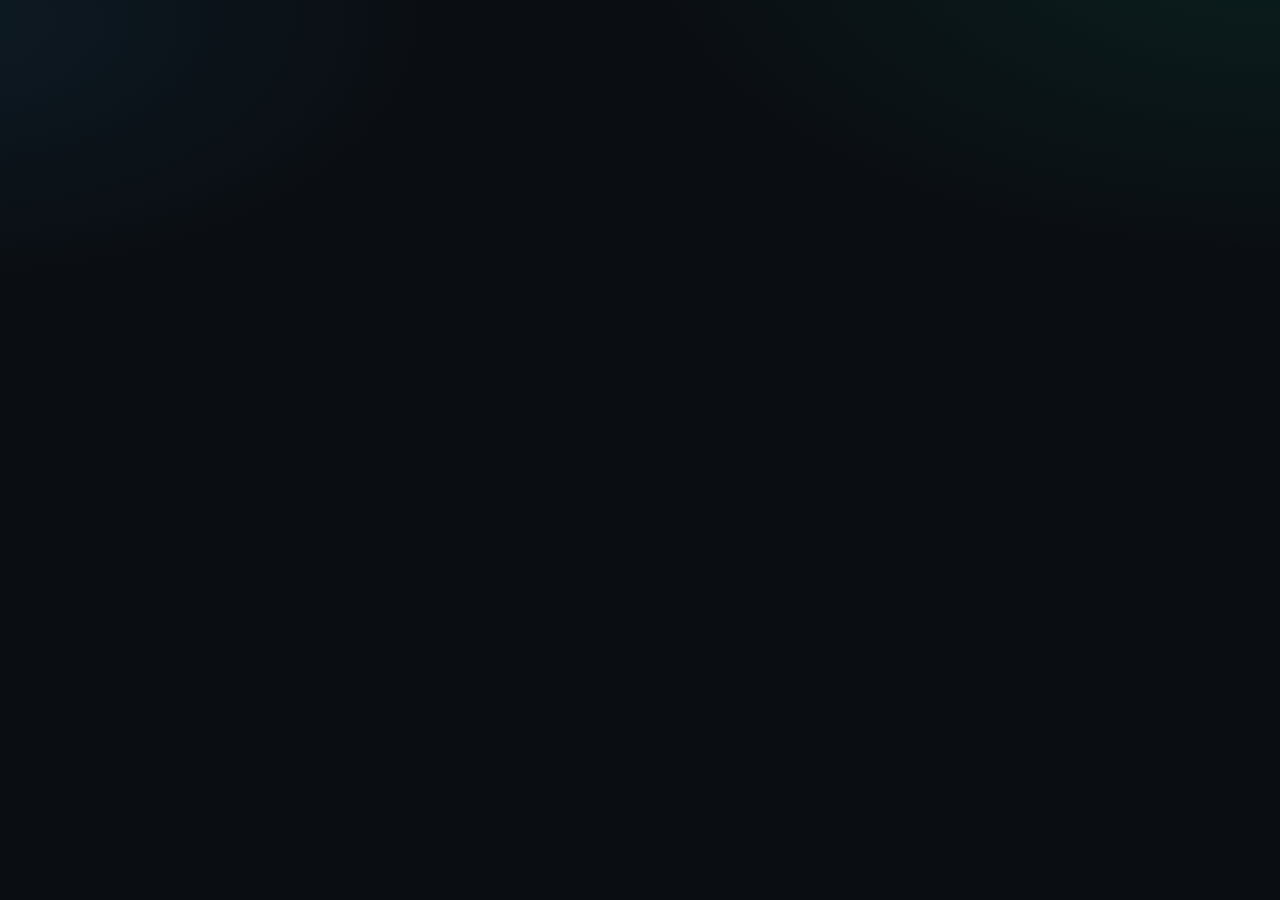
<file: app/index.html>
<!doctype html>
<html lang="ar" dir="rtl">
<head>
  <meta charset="utf-8" />
  <meta name="viewport" content="width=device-width, initial-scale=1, viewport-fit=cover" />
  <meta name="theme-color" content="#0a0e13" />
  <title>Ikbel Coaching</title>
  <link rel="manifest" href="manifest.webmanifest" />
  <link rel="apple-touch-icon" href="icons/icon-192.png" />
  <link rel="preconnect" href="https://fonts.googleapis.com" />
  <link rel="preconnect" href="https://fonts.gstatic.com" crossorigin />
  <link href="https://fonts.googleapis.com/css2?family=Cairo:wght@400;500;600;700;800&display=swap" rel="stylesheet" />
  <link rel="stylesheet" href="styles.css" />
</head>
<body>

<!-- ============ AUTH SCREEN ============ -->
<div id="auth" class="wrap hide">
  <div class="auth-hero">
    <div class="brand">
      <span class="logo">IK</span> Ikbel Coaching
    </div>
    <p class="muted" style="margin-top:10px">تابع تقدّمك و اوصل لهدفك.</p>
  </div>
  <div class="card">
    <h2 id="authTitle">دخول</h2>
    <div id="nameField" class="hide">
      <label>اسمك</label>
      <input id="fullName" type="text" placeholder="مثلا: أحمد بن علي" autocomplete="name" />
      <label>رقم الواتساب <span style="color:var(--brand-2)">*</span></label>
      <input id="signupPhone" type="tel" inputmode="tel" placeholder="مثلا: 21612345678" autocomplete="tel" required />
      <p class="small muted" style="margin:6px 2px 0">ضروري — باش الكوتش ينجّم يبعثلك تذكير و ملاحظات.</p>
    </div>
    <label>الإيميل</label>
    <input id="email" type="email" placeholder="you@email.com" autocomplete="email" />
    <label>كلمة السر</label>
    <input id="password" type="password" placeholder="••••••••" autocomplete="current-password" />
    <div class="spacer"></div>
    <button id="authBtn" class="full">دخول</button>
    <p class="small center muted" style="margin-top:14px">
      <span id="authSwitchText">حريف جديد؟</span>
      <a href="#" id="authSwitch" class="link">اعمل حساب</a>
    </p>
    <p id="authMsg" class="small center" style="min-height:18px"></p>
  </div>
</div>

<!-- ============ MAIN APP ============ -->
<div id="app" class="hide">
  <div class="topbar">
    <div class="brand"><span class="logo">IK</span> <span id="hiName">Ikbel Coaching</span></div>
    <button class="ghost small" id="signout" style="padding:7px 12px">خروج</button>
  </div>

  <div class="wrap">
    <!-- ---- TAB: TODAY ---- -->
    <section id="tab-today" class="tab">
      <div class="card">
        <h3>برنامج اليوم</h3>
        <p class="muted small" id="todayDate"></p>
        <p>تبعت نظامك الغذائي اليوم؟</p>
        <div class="row">
          <button id="adhereYes" class="ghost full">✅ إيه، تبعت</button>
          <button id="adhereNo" class="ghost full">❌ لا، ما تبعتش</button>
        </div>
        <label>ملاحظة (اختياري)</label>
        <input id="adhereNote" type="text" placeholder="مثلا: فوّتت وجبة، كليت برّا..." />
      </div>

      <div class="card">
        <h3>سجّل الوزن و القياسات</h3>
        <div class="grid2">
          <div><label>الوزن (كغ)</label><input id="w_weight" type="number" step="0.1" inputmode="decimal" /></div>
          <div><label>الخصر (صم)</label><input id="w_waist" type="number" step="0.1" inputmode="decimal" /></div>
          <div><label>الوَرك (صم)</label><input id="w_hips" type="number" step="0.1" inputmode="decimal" /></div>
          <div><label>الصدر (صم)</label><input id="w_chest" type="number" step="0.1" inputmode="decimal" /></div>
          <div><label>الذراع (صم)</label><input id="w_arm" type="number" step="0.1" inputmode="decimal" /></div>
          <div><label>الفخذ (صم)</label><input id="w_thigh" type="number" step="0.1" inputmode="decimal" /></div>
        </div>
        <div class="spacer"></div>
        <button id="saveWeight" class="full">احفظ أرقام اليوم</button>
      </div>

      <div class="card">
        <h3>📱 رقم الواتساب</h3>
        <p class="muted small">باش الكوتش ينجّم يبعثلك تذكير و ملاحظات على الواتساب.</p>
        <input id="myPhone" type="tel" inputmode="tel" placeholder="مثلا: 21612345678" autocomplete="tel" />
        <div class="spacer"></div>
        <button id="savePhone" class="full">احفظ الرقم</button>
      </div>
    </section>

    <!-- ---- TAB: FOOD LOG ---- -->
    <section id="tab-food" class="tab hide">
      <div class="card">
        <h3>🔢 حاسبة الكالوري</h3>
        <p class="muted small">لقّي الماكلة، زيدها، و الكالوري يتحسب وحدو. من بعد اضغط "استعمل".</p>
        <input id="foodSearch" type="text" autocomplete="off" placeholder="لقّي: كسكسي، بريك، بيضة، موز..." />
        <div id="foodResults" class="food-results"></div>
        <div id="foodBasket" class="food-basket"></div>
        <div id="calcTotalRow" class="calc-total hide">
          <span>المجموع</span>
          <strong><span id="calcTotal">0</span> كالوري</strong>
        </div>
        <button id="useCalc" class="full hide" style="margin-top:12px">استعمل هالكالوري في الوجبة ✅</button>
      </div>

      <div class="card">
        <h3>زيد وجبة</h3>
        <label>نوع الوجبة</label>
        <select id="m_type">
          <option value="breakfast">🌅 فطور الصباح</option>
          <option value="lunch">🍽️ غداء</option>
          <option value="dinner">🌙 عشاء</option>
          <option value="snack">🍎 قهوة / سناك</option>
        </select>
        <label>شنوّة كليت؟</label>
        <textarea id="m_desc" placeholder="مثلا: 2 بيض، خبز شعير، طماطم و زيت زيتون..."></textarea>
        <div class="row">
          <div><label>السعرات (اختياري)</label><input id="m_cal" type="number" inputmode="numeric" placeholder="كيلوكالوري" /></div>
          <div>
            <label>تصويرة الماكلة (اختياري)</label>
            <label class="btn ghost full" style="cursor:pointer">📷 زيد تصويرة<input id="m_photo" type="file" accept="image/*" capture="environment" hidden></label>
          </div>
        </div>
        <p id="m_photoName" class="small muted"></p>
        <div class="spacer"></div>
        <button id="saveMeal" class="full">زيد الوجبة</button>
      </div>

      <div class="card">
        <div style="display:flex; justify-content:space-between; align-items:center">
          <h3 style="margin:0">وجبات اليوم</h3>
          <span class="pill" id="m_totalCal">0 كالوري</span>
        </div>
        <div id="mealList" style="margin-top:12px"></div>
        <p id="noMeals" class="muted small center hide">مازال ما زدت حتّى وجبة اليوم.</p>
      </div>
    </section>

    <!-- ---- TAB: PHOTOS ---- -->
    <section id="tab-photos" class="tab hide">
      <div class="card">
        <h3>صور التقدّم</h3>
        <p class="muted small">نفس الضوء و نفس الوضعية كل جمعة تعطيك مقارنة أوضح.</p>
        <div class="row">
          <label class="btn ghost full" style="cursor:pointer">📷 قدّام<input data-pose="front" class="photoInput" type="file" accept="image/*" capture="environment" hidden></label>
          <label class="btn ghost full" style="cursor:pointer">📷 جنب<input data-pose="side" class="photoInput" type="file" accept="image/*" capture="environment" hidden></label>
          <label class="btn ghost full" style="cursor:pointer">📷 ورا<input data-pose="back" class="photoInput" type="file" accept="image/*" capture="environment" hidden></label>
        </div>
        <p id="photoMsg" class="small center muted"></p>
      </div>
      <div class="card">
        <h3>آخر الصور</h3>
        <div id="photoGrid" class="photo-grid"></div>
        <p id="noPhotos" class="muted small center hide">ما فماش صور توّا.</p>
      </div>
    </section>

    <!-- ---- TAB: CHECK-IN ---- -->
    <section id="tab-checkin" class="tab hide">
      <div class="card">
        <h3>متابعة الجمعة</h3>
        <p class="muted small" id="weekLabel"></p>
        <label>النوم <span class="muted" id="v_sleep">3</span>/5</label>
        <input id="c_sleep" type="range" min="1" max="5" value="3" />
        <label>الطاقة <span class="muted" id="v_energy">3</span>/5</label>
        <input id="c_energy" type="range" min="1" max="5" value="3" />
        <label>الجوع <span class="muted" id="v_hunger">3</span>/5</label>
        <input id="c_hunger" type="range" min="1" max="5" value="3" />
        <label>المزاج <span class="muted" id="v_mood">3</span>/5</label>
        <input id="c_mood" type="range" min="1" max="5" value="3" />
        <label>كيفاش كانت جمعتك؟</label>
        <textarea id="c_notes" placeholder="الإنجازات، الصعوبات، أسئلة للكوتش..."></textarea>
        <div class="spacer"></div>
        <button id="saveCheckin" class="full">ابعث المتابعة</button>
      </div>
      <div id="feedbackCard" class="card hide">
        <h3>💬 ملاحظات الكوتش</h3>
        <p id="coachFeedback"></p>
      </div>
    </section>

    <!-- ---- TAB: PROGRESS ---- -->
    <section id="tab-progress" class="tab hide">
      <div class="card">
        <div class="stats">
          <div class="stat"><div class="n" id="s_weight">–</div><div class="l">آخر وزن</div></div>
          <div class="stat"><div class="n" id="s_change">–</div><div class="l">التغيير</div></div>
          <div class="stat"><div class="n" id="s_streak">0</div><div class="l">أيام متتالية</div></div>
          <div class="stat"><div class="n" id="s_compliance">–</div><div class="l">الالتزام (30 يوم)</div></div>
        </div>
      </div>
      <div class="card">
        <h3>تطوّر الوزن</h3>
        <div id="weightBars" class="bars"></div>
        <p id="noWeight" class="muted small center hide">سجّل وزنك باش تشوف التطوّر.</p>
      </div>
    </section>
  </div>

  <!-- bottom nav -->
  <nav class="tabbar">
    <button data-tab="today" class="active"><span class="ico">📋</span>اليوم</button>
    <button data-tab="food"><span class="ico">🍽️</span>الماكلة</button>
    <button data-tab="photos"><span class="ico">📷</span>الصور</button>
    <button data-tab="checkin"><span class="ico">📝</span>المتابعة</button>
    <button data-tab="progress"><span class="ico">📈</span>التقدّم</button>
  </nav>
</div>

<div id="toast" class="toast"></div>

<script type="module" src="client.js"></script>
</body>
</html>
</file>
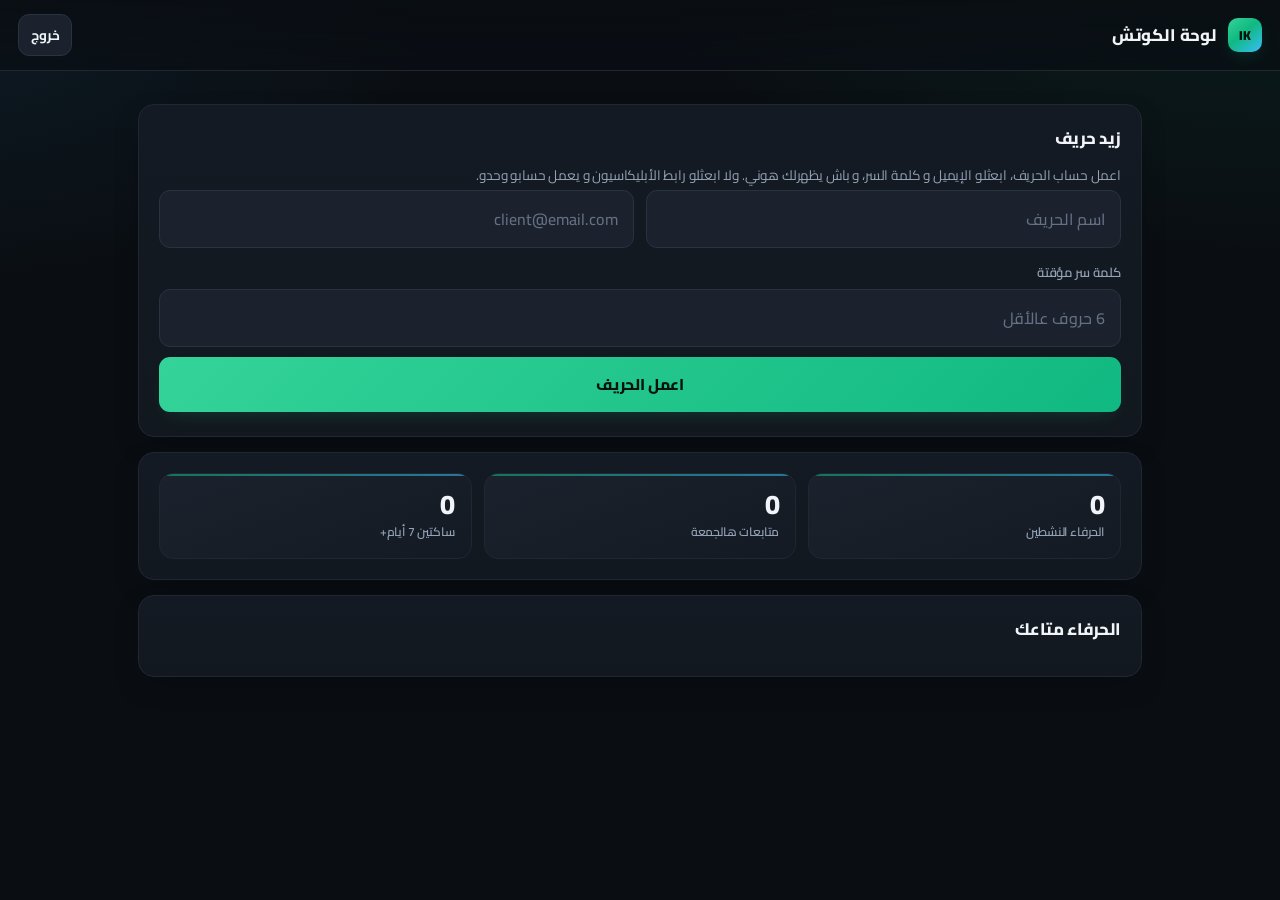
<file: app/coach.html>
<!doctype html>
<html lang="ar" dir="rtl">
<head>
  <meta charset="utf-8" />
  <meta name="viewport" content="width=device-width, initial-scale=1, viewport-fit=cover" />
  <meta name="theme-color" content="#0a0e13" />
  <title>Ikbel Coaching — الكوتش</title>
  <link rel="preconnect" href="https://fonts.googleapis.com" />
  <link rel="preconnect" href="https://fonts.gstatic.com" crossorigin />
  <link href="https://fonts.googleapis.com/css2?family=Cairo:wght@400;500;600;700;800&display=swap" rel="stylesheet" />
  <link rel="stylesheet" href="styles.css" />
</head>
<body>

<div class="topbar">
  <div class="brand"><span class="logo">IK</span> لوحة الكوتش</div>
  <button class="ghost small" id="signout" style="padding:7px 12px">خروج</button>
</div>

<div class="wrap wide">
  <!-- gate shown if a non-coach lands here -->
  <div id="gate" class="card hide center">
    <h3>خاص بالكوتش برك</h3>
    <p class="muted">الحساب هذا مازال موش مسجّل ككوتش.</p>
  </div>

  <!-- CLIENT LIST -->
  <section id="listView">
    <div class="card">
      <h3>زيد حريف</h3>
      <p class="muted small">اعمل حساب الحريف، ابعثلو الإيميل و كلمة السر، و باش يظهرلك هوني. ولا ابعثلو رابط الأبليكاسيون و يعمل حسابو وحدو.</p>
      <div class="row">
        <input id="nc_name" placeholder="اسم الحريف" />
        <input id="nc_email" type="email" placeholder="client@email.com" />
      </div>
      <label>كلمة سر مؤقتة</label>
      <input id="nc_pass" placeholder="6 حروف عالأقل" />
      <div class="spacer"></div>
      <button id="addClient" class="full">اعمل الحريف</button>
      <p id="nc_msg" class="small center"></p>
    </div>

    <div class="card">
      <div class="stats">
        <div class="stat"><div class="n" id="k_clients">0</div><div class="l">الحرفاء النشطين</div></div>
        <div class="stat"><div class="n" id="k_checkins">0</div><div class="l">متابعات هالجمعة</div></div>
        <div class="stat"><div class="n" id="k_stale">0</div><div class="l">ساكتين 7 أيام+</div></div>
      </div>
    </div>

    <div class="card">
      <h3>الحرفاء متاعك</h3>
      <div id="clientList"></div>
      <p id="noClients" class="muted small center hide">ما فماش حرفاء توّا. زيد واحد لفوق.</p>
    </div>
  </section>

  <!-- CLIENT DETAIL -->
  <section id="detailView" class="hide">
    <button class="ghost small" id="back" style="margin:6px 0">→ الحرفاء الكل</button>
    <div class="card">
      <div style="display:flex; align-items:center; gap:12px">
        <div class="avatar" id="d_avatar">–</div>
        <div>
          <h2 style="margin:0" id="d_name">حريف</h2>
          <p class="muted small" style="margin:2px 0" id="d_goal"></p>
          <p class="muted small" style="margin:2px 0" id="d_meta"></p>
          <a id="d_whatsapp" class="pill good hide" target="_blank" rel="noopener" style="margin-top:6px; text-decoration:none">📱 واتساب</a>
        </div>
      </div>
      <div class="stats" style="margin-top:14px">
        <div class="stat"><div class="n" id="d_weight">–</div><div class="l">آخر وزن</div></div>
        <div class="stat"><div class="n" id="d_change">–</div><div class="l">التغيير</div></div>
        <div class="stat"><div class="n" id="d_streak">0</div><div class="l">أيام متتالية</div></div>
        <div class="stat"><div class="n" id="d_compliance">–</div><div class="l">الالتزام (30 يوم)</div></div>
      </div>
    </div>

    <div class="card">
      <h3>تطوّر الوزن</h3>
      <div id="d_bars" class="bars"></div>
      <p id="d_noWeight" class="muted small center hide">مازال ما فماش وزن مسجّل.</p>
    </div>

    <div class="card">
      <h3>📏 القياسات</h3>
      <div class="stats" id="d_measures"></div>
      <p id="d_noMeasures" class="muted small center hide">مازال ما فماش قياسات.</p>
    </div>

    <div class="card">
      <h3>🍽️ آخر الوجبات</h3>
      <div id="d_meals"></div>
      <p id="d_noMeals" class="muted small center hide">مازال ما سجّل حتّى وجبة.</p>
    </div>

    <div class="card">
      <h3>آخر متابعة</h3>
      <div id="d_checkin"><p class="muted small">مازال ما فماش متابعة.</p></div>
      <label>ملاحظاتك للحريف</label>
      <textarea id="d_feedback" placeholder="اكتب ملاحظات باش يشوفها الحريف في الأبليكاسيون..."></textarea>
      <div class="spacer"></div>
      <button id="d_saveFeedback">ابعث الملاحظات</button>
    </div>

    <div class="card">
      <h3>📝 سجل المتابعات</h3>
      <div id="d_checkinHistory"></div>
      <p id="d_noCheckins" class="muted small center hide">مازال ما فماش متابعات.</p>
    </div>

    <div class="card">
      <h3>صور التقدّم</h3>
      <div id="d_photos" class="photo-grid"></div>
      <p id="d_noPhotos" class="muted small center hide">مازال ما فماش صور.</p>
    </div>
  </section>
</div>

<div id="toast" class="toast"></div>
<script type="module" src="coach.js"></script>
</body>
</html>
</file>
<file: app/styles.css>
/* ==========================================================================
   Ikbel Coaching — design system  (dark, emerald, professional)
   ========================================================================== */
:root {
  --bg: #0a0e13;
  --surface: #141a23;
  --surface-2: #1b222d;
  --surface-3: #222b38;
  --border: #29323f;
  --border-soft: #1f2731;
  --text: #f1f5f9;
  --muted: #94a3b8;
  --muted-2: #667085;
  --brand: #10b981;
  --brand-2: #34d399;
  --brand-ink: #04140c;
  --brand-glow: rgba(16, 185, 129, 0.28);
  --accent: #38bdf8;
  --danger: #f43f5e;
  --amber: #fbbf24;
  --radius: 16px;
  --radius-sm: 11px;
  --shadow: 0 10px 30px -12px rgba(0, 0, 0, 0.55);
  --shadow-lg: 0 24px 60px -18px rgba(0, 0, 0, 0.7);
}

* { box-sizing: border-box; }
html, body { margin: 0; padding: 0; }
html { scroll-behavior: smooth; }

body {
  font-family: "Cairo", "Segoe UI", -apple-system, BlinkMacSystemFont, Roboto, sans-serif;
  color: var(--text);
  line-height: 1.55;
  letter-spacing: -0.01em;
  -webkit-font-smoothing: antialiased;
  text-rendering: optimizeLegibility;
  background:
    radial-gradient(1100px 560px at 100% -8%, rgba(16, 185, 129, 0.10), transparent 58%),
    radial-gradient(900px 480px at -5% 2%, rgba(56, 189, 248, 0.07), transparent 55%),
    var(--bg);
  background-attachment: fixed;
  min-height: 100vh;
}

::selection { background: var(--brand-glow); }

.wrap { max-width: 580px; margin: 0 auto; padding: 18px; padding-bottom: 104px; }
.wrap.wide { max-width: 1040px; }

/* ------------------------------ header ---------------------------------- */
.topbar {
  display: flex; align-items: center; justify-content: space-between;
  gap: 12px; padding: 14px 18px;
  position: sticky; top: 0; z-index: 20;
  background: linear-gradient(180deg, rgba(10, 14, 19, 0.92), rgba(10, 14, 19, 0.72));
  backdrop-filter: saturate(140%) blur(14px);
  -webkit-backdrop-filter: saturate(140%) blur(14px);
  border-bottom: 1px solid var(--border-soft);
}
.brand { display: flex; align-items: center; gap: 11px; font-weight: 800; font-size: 1.05rem; }
.brand .logo {
  width: 34px; height: 34px; border-radius: 10px;
  background: linear-gradient(140deg, var(--brand-2), var(--brand) 45%, var(--accent));
  display: grid; place-items: center; color: var(--brand-ink);
  font-weight: 900; font-size: 0.82rem; letter-spacing: 0.02em;
  box-shadow: 0 6px 18px -6px var(--brand-glow);
}

.muted { color: var(--muted); }
.small { font-size: 0.85rem; }

/* ------------------------------ cards ----------------------------------- */
.card {
  position: relative;
  background: linear-gradient(180deg, var(--surface), #12181f);
  border: 1px solid var(--border-soft);
  border-radius: var(--radius);
  padding: 20px;
  margin: 15px 0;
  box-shadow: var(--shadow);
}
.card > h2:first-child, .card > h3:first-child { margin-top: 0; }
.card h2, .card h3 { margin: 0 0 14px; font-weight: 800; letter-spacing: -0.02em; }
.card h2 { font-size: 1.35rem; }
.card h3 { font-size: 1.05rem; }
.card p { margin: 0 0 4px; }

/* ------------------------------ forms ----------------------------------- */
label {
  display: block; font-size: 0.82rem; font-weight: 600;
  color: var(--muted); margin: 14px 0 7px;
}
input, select, textarea {
  width: 100%; padding: 13px 15px;
  background: var(--surface-2); color: var(--text);
  border: 1px solid var(--border); border-radius: var(--radius-sm);
  font-size: 1rem; font-family: inherit; font-weight: 500;
  transition: border-color .18s ease, box-shadow .18s ease, background .18s ease;
}
input::placeholder, textarea::placeholder { color: var(--muted-2); }
input:focus, select:focus, textarea:focus {
  outline: none; border-color: var(--brand);
  background: var(--surface-3);
  box-shadow: 0 0 0 4px var(--brand-glow);
}
textarea { resize: vertical; min-height: 84px; line-height: 1.6; }

select {
  appearance: none; -webkit-appearance: none;
  background-image: url("data:image/svg+xml,%3Csvg xmlns='http://www.w3.org/2000/svg' width='14' height='14' viewBox='0 0 24 24' fill='none' stroke='%2394a3b8' stroke-width='2.5' stroke-linecap='round' stroke-linejoin='round'%3E%3Cpolyline points='6 9 12 15 18 9'/%3E%3C/svg%3E");
  background-repeat: no-repeat; background-position: left 14px center;
  padding-left: 40px;
}
html[dir="rtl"] select { background-position: left 14px center; }

.row { display: flex; gap: 12px; }
.row > * { flex: 1; min-width: 0; }

/* ------------------------------ buttons --------------------------------- */
button, .btn {
  display: inline-flex; align-items: center; justify-content: center; gap: 8px;
  padding: 13px 20px; border: none; border-radius: var(--radius-sm);
  background: linear-gradient(135deg, var(--brand-2), var(--brand));
  color: var(--brand-ink); font-weight: 800; font-size: 0.98rem;
  cursor: pointer; font-family: inherit; text-decoration: none;
  letter-spacing: -0.01em;
  box-shadow: 0 8px 20px -10px var(--brand-glow);
  transition: transform .12s ease, box-shadow .18s ease, background .18s ease, opacity .18s ease;
}
button:hover, .btn:hover { transform: translateY(-1px); box-shadow: 0 12px 26px -10px var(--brand-glow); }
button:active, .btn:active { transform: translateY(0); }
button:disabled { opacity: 0.5; cursor: default; transform: none; box-shadow: none; }

button.ghost, .btn.ghost {
  background: var(--surface-2); color: var(--text);
  border: 1px solid var(--border); box-shadow: none; font-weight: 700;
}
button.ghost:hover, .btn.ghost:hover { background: var(--surface-3); border-color: var(--border); transform: translateY(-1px); }
button.full, .btn.full { width: 100%; }

/* ------------------------------ pills ----------------------------------- */
.pill {
  display: inline-flex; align-items: center; gap: 6px;
  padding: 5px 12px; border-radius: 999px; font-size: 0.78rem; font-weight: 700;
  background: var(--surface-3); border: 1px solid var(--border); white-space: nowrap;
}
.pill.good { background: rgba(16, 185, 129, 0.14); color: var(--brand-2); border-color: rgba(16, 185, 129, 0.28); }
.pill.bad  { background: rgba(244, 63, 94, 0.14);  color: #fb7185;        border-color: rgba(244, 63, 94, 0.28); }
.pill.warn { background: rgba(251, 191, 36, 0.14); color: var(--amber);   border-color: rgba(251, 191, 36, 0.28); }

/* ------------------------------ stat tiles ------------------------------ */
.stats { display: grid; grid-template-columns: repeat(auto-fit, minmax(118px, 1fr)); gap: 12px; }
.stat {
  position: relative; overflow: hidden;
  background: linear-gradient(160deg, var(--surface-2), var(--surface));
  border: 1px solid var(--border-soft);
  border-radius: 14px; padding: 16px;
}
.stat::before {
  content: ""; position: absolute; inset: 0 0 auto 0; height: 2px;
  background: linear-gradient(90deg, var(--brand), var(--accent));
  opacity: 0.55;
}
.stat .n { font-size: 1.7rem; font-weight: 800; letter-spacing: -0.03em; line-height: 1.1; }
.stat .l { font-size: 0.76rem; color: var(--muted); margin-top: 3px; font-weight: 600; }

/* ------------------------------ bottom nav ------------------------------ */
.tabbar {
  position: fixed; bottom: 0; left: 0; right: 0; z-index: 30;
  display: flex; gap: 2px; padding: 8px 8px calc(8px + env(safe-area-inset-bottom));
  background: linear-gradient(180deg, rgba(20, 26, 35, 0.86), rgba(12, 16, 22, 0.96));
  backdrop-filter: saturate(140%) blur(16px);
  -webkit-backdrop-filter: saturate(140%) blur(16px);
  border-top: 1px solid var(--border-soft);
}
.tabbar button {
  flex: 1; background: none; color: var(--muted); border-radius: 12px;
  padding: 8px 4px; font-size: 0.68rem; font-weight: 700;
  display: flex; flex-direction: column; align-items: center; gap: 4px;
  box-shadow: none; transition: color .16s ease, background .16s ease;
}
.tabbar button .ico { font-size: 1.3rem; line-height: 1; filter: grayscale(0.3) opacity(0.8); transition: filter .16s ease, transform .16s ease; }
.tabbar button:hover { background: rgba(255, 255, 255, 0.03); transform: none; }
.tabbar button.active { color: var(--brand-2); background: rgba(16, 185, 129, 0.1); }
.tabbar button.active .ico { filter: none; transform: translateY(-1px); }

/* ------------------------------ client rows (coach) --------------------- */
.clientrow {
  display: flex; align-items: center; gap: 13px; padding: 14px;
  border: 1px solid var(--border-soft); border-radius: 14px; margin: 10px 0;
  background: linear-gradient(180deg, var(--surface), #12181f);
  cursor: pointer; text-align: inherit; width: 100%;
  color: var(--text); font-family: inherit; font-weight: 500;
  box-shadow: none; letter-spacing: normal;
  transition: transform .12s ease, border-color .16s ease, background .16s ease;
}
.clientrow:hover { transform: translateY(-1px); border-color: var(--border); background: var(--surface-2); }
.avatar {
  width: 44px; height: 44px; border-radius: 13px; flex: none;
  display: grid; place-items: center; font-weight: 800; font-size: 0.95rem;
  color: var(--brand-ink);
  background: linear-gradient(140deg, var(--brand-2), var(--brand) 55%, var(--accent));
  box-shadow: 0 6px 16px -8px var(--brand-glow);
}

/* ------------------------------ range sliders --------------------------- */
input[type="range"] {
  -webkit-appearance: none; appearance: none;
  width: 100%; height: 8px; padding: 0; margin: 6px 0 2px;
  background: var(--surface-3); border: none; border-radius: 999px;
  box-shadow: none; cursor: pointer;
}
input[type="range"]:focus { box-shadow: none; outline: none; }
input[type="range"]::-webkit-slider-thumb {
  -webkit-appearance: none; appearance: none;
  width: 22px; height: 22px; border-radius: 50%;
  background: linear-gradient(140deg, var(--brand-2), var(--brand));
  border: 3px solid #0b1117; box-shadow: 0 3px 10px -2px var(--brand-glow); cursor: pointer;
}
input[type="range"]::-moz-range-thumb {
  width: 20px; height: 20px; border-radius: 50%;
  background: var(--brand); border: 3px solid #0b1117; cursor: pointer;
}

/* ------------------------------ history bars ---------------------------- */
.bars { display: flex; align-items: flex-end; gap: 7px; height: 130px; margin: 22px 0 20px; }
.bars .b {
  flex: 1; border-radius: 7px 7px 3px 3px; min-height: 6px; position: relative;
  background: linear-gradient(180deg, var(--brand-2), var(--brand));
  box-shadow: inset 0 0 0 1px rgba(255, 255, 255, 0.06);
}
.bars .b span { position: absolute; top: -19px; left: 0; right: 0; text-align: center; font-size: 0.66rem; color: var(--text); font-weight: 700; }
.bars .b em { position: absolute; bottom: -19px; left: 0; right: 0; text-align: center; font-size: 0.62rem; color: var(--muted); font-style: normal; }

/* ------------------------------ layout helpers -------------------------- */
.grid2 { display: grid; grid-template-columns: 1fr 1fr; gap: 13px; }
@media (max-width: 480px) { .grid2 { grid-template-columns: 1fr; } }

.photo-grid { display: grid; grid-template-columns: repeat(3, 1fr); gap: 9px; }
.photo-grid img { width: 100%; aspect-ratio: 3/4; object-fit: cover; border-radius: 12px; border: 1px solid var(--border); }
.photo-tag { font-size: 0.7rem; color: var(--muted); text-align: center; margin-top: 4px; font-weight: 600; }

/* ------------------------------ calorie calculator ---------------------- */
.food-results { display: flex; flex-direction: column; gap: 7px; margin-top: 10px; }
.food-chip {
  display: flex; align-items: center; justify-content: space-between; gap: 10px;
  width: 100%; padding: 11px 14px; text-align: inherit;
  background: var(--surface-2); color: var(--text); font-weight: 600;
  border: 1px solid var(--border); border-radius: var(--radius-sm);
  box-shadow: none; letter-spacing: normal;
}
.food-chip:hover { background: var(--surface-3); transform: none; }
.food-chip em { font-style: normal; font-size: 0.8rem; color: var(--brand-2); font-weight: 700; white-space: nowrap; }

.food-basket { display: flex; flex-direction: column; gap: 8px; margin-top: 12px; }
.basket-row {
  display: flex; align-items: center; gap: 10px;
  background: var(--surface-2); border: 1px solid var(--border-soft);
  border-radius: var(--radius-sm); padding: 8px 10px;
}
.basket-info { flex: 1; min-width: 0; }
.basket-info > div:first-child { font-weight: 600; }
.basket-x {
  flex: none; width: 26px; height: 26px; padding: 0; border-radius: 8px;
  background: rgba(244, 63, 94, 0.14); color: #fb7185; font-size: 1.1rem; font-weight: 700;
  box-shadow: none;
}
.basket-x:hover { background: rgba(244, 63, 94, 0.24); transform: none; }
.qty { display: flex; align-items: center; gap: 8px; flex: none; }
.qty span { min-width: 18px; text-align: center; font-weight: 800; }
.qty button {
  width: 30px; height: 30px; padding: 0; border-radius: 9px; font-size: 1.2rem; font-weight: 800;
  background: var(--surface-3); color: var(--text); border: 1px solid var(--border); box-shadow: none;
}
.qty button:hover { background: var(--brand); color: var(--brand-ink); border-color: transparent; transform: none; }

.calc-total {
  display: flex; align-items: center; justify-content: space-between;
  margin-top: 14px; padding: 12px 15px; border-radius: var(--radius-sm);
  background: rgba(16, 185, 129, 0.12); border: 1px solid rgba(16, 185, 129, 0.3);
}
.calc-total strong { font-size: 1.15rem; color: var(--brand-2); }

.hide { display: none !important; }
.center { text-align: center; }
.spacer { height: 10px; }
a.link, a.link:visited { color: var(--brand-2); font-weight: 700; text-decoration: none; }
a.link:hover { text-decoration: underline; }

/* ------------------------------ toast ----------------------------------- */
.toast {
  position: fixed; left: 50%; bottom: 104px; transform: translateX(-50%) translateY(10px);
  background: linear-gradient(135deg, var(--brand-2), var(--brand));
  color: var(--brand-ink); font-weight: 800;
  padding: 12px 22px; border-radius: 999px; box-shadow: var(--shadow-lg);
  z-index: 50; opacity: 0; pointer-events: none;
  transition: opacity .22s ease, transform .22s ease;
  max-width: calc(100% - 32px);
}
.toast.show { opacity: 1; transform: translateX(-50%) translateY(0); }
.toast.err { background: linear-gradient(135deg, #fb7185, var(--danger)); color: #fff; }

/* ------------------------------ auth hero ------------------------------- */
.auth-hero { text-align: center; padding: 6vh 0 8px; }
.auth-hero .brand { justify-content: center; font-size: 1.5rem; }
.auth-hero .brand .logo { width: 46px; height: 46px; font-size: 1.05rem; border-radius: 13px; }

/* subtle entrance */
@keyframes rise { from { opacity: 0; transform: translateY(8px); } to { opacity: 1; transform: none; } }
.card { animation: rise .32s ease both; }
@media (prefers-reduced-motion: reduce) {
  * { animation: none !important; transition: none !important; }
}
</file>
